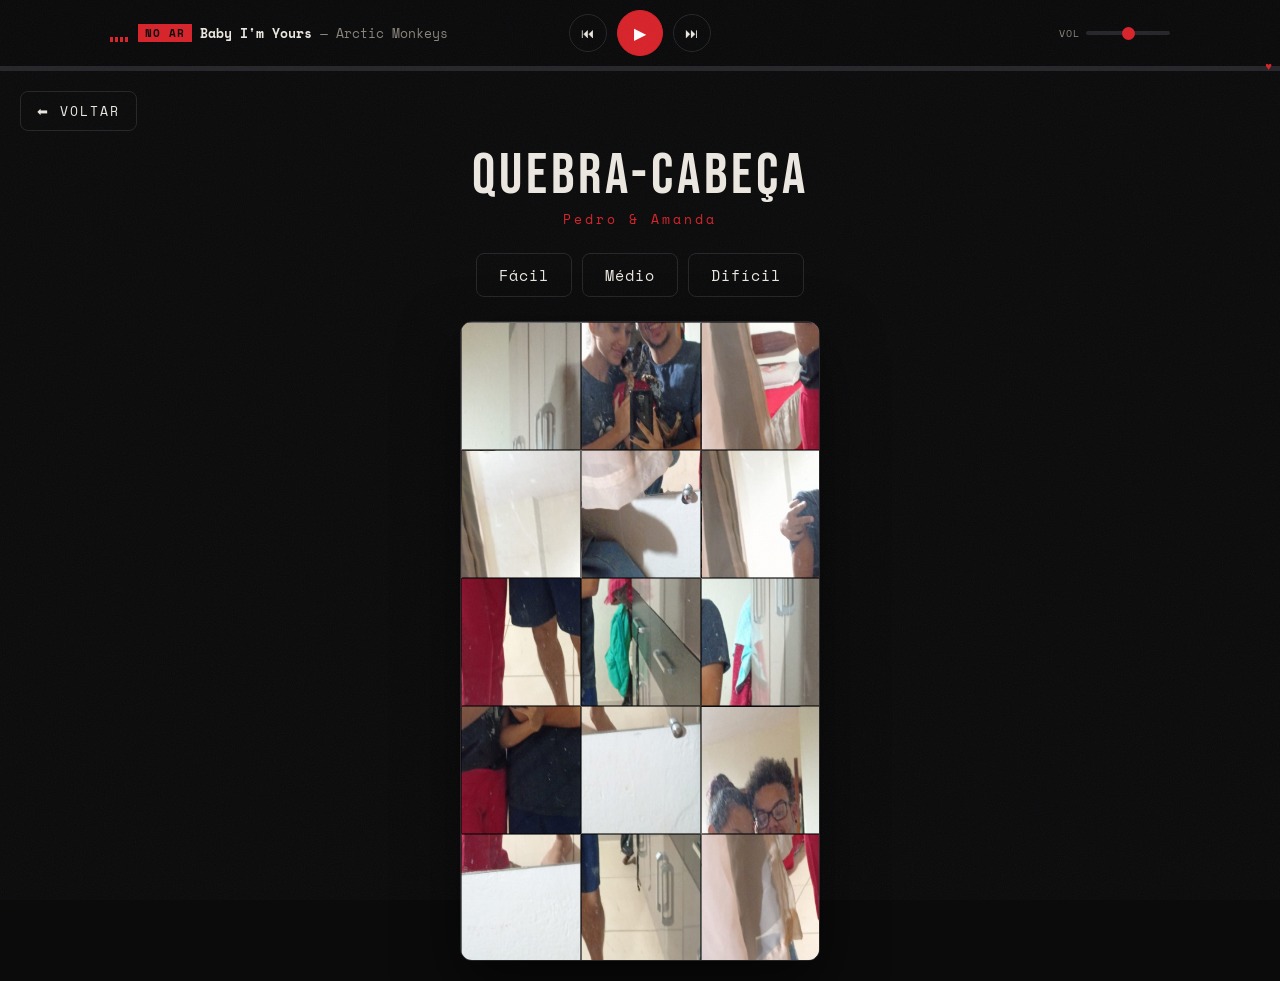
<file: puzzle.html>
<!DOCTYPE html>
<html lang="pt-BR">
<head>
  <meta charset="UTF-8" />
  <title>Quebra-Cabeça · Pedro &amp; Amanda</title>
  <meta name="viewport" content="width=device-width, initial-scale=1.0" />
  <link rel="preconnect" href="https://fonts.googleapis.com">
  <link rel="preconnect" href="https://fonts.gstatic.com" crossorigin>
  <link href="https://fonts.googleapis.com/css2?family=Bebas+Neue&family=Space+Mono:wght@400;700&display=swap" rel="stylesheet" />
  <link rel="stylesheet" href="puzzle.style.css" />
</head>
<body>
  <div class="grain"></div>
  <div class="hearts" id="hearts" aria-hidden="true"></div>

  <!-- ░░ RÁDIO ░░ -->
  <header class="radio" id="radio">
    <div class="radio__bar">
      <div class="radio__side radio__side--left">
        <span class="radio__eq" aria-hidden="true"><i></i><i></i><i></i><i></i></span>
        <span class="radio__now">
          <span class="radio__tag">NO AR</span>
          <span class="radio__track" id="radioTrack">Baby I'm Yours</span>
          <span class="radio__dot">—</span>
          <span class="radio__artist" id="radioArtist">Arctic Monkeys</span>
        </span>
      </div>
      <div class="radio__controls">
        <button id="btnPrev" class="radio__btn" aria-label="Anterior">&#9198;</button>
        <button id="btnPlay" class="radio__btn radio__btn--play" aria-label="Tocar ou pausar">&#9654;</button>
        <button id="btnNext" class="radio__btn" aria-label="Próxima">&#9197;</button>
      </div>
      <div class="radio__side radio__side--right">
        <span class="radio__vol-wrap">
          <span class="radio__vol-ico" aria-hidden="true">VOL</span>
          <input type="range" id="vol" class="radio__vol" min="0" max="1" step="0.01" value="0.5" aria-label="Volume" />
        </span>
      </div>
    </div>
    <div class="radio__progress" id="progress" title="Avançar/retroceder">
      <div class="radio__progress-fill" id="progressFill"></div>
    </div>
  </header>

  <div class="page">
  <div class="top-bar">
    <button onclick="window.location.href='index.html'">⬅ VOLTAR</button>
  </div>
  <h1>Quebra-Cabeça</h1>
  <p class="subtitle">Pedro &amp; Amanda</p>

  <div class="difficulty">
    <button onclick="setDifficulty('facil')">Fácil</button>
    <button onclick="setDifficulty('medio')">Médio</button>
    <button onclick="setDifficulty('dificil')">Difícil</button>
  </div>

  <div id="content">
    <div id="gameScreen"></div>
   <div id="win">
  <div class="win-message">
    <p id="winText">IHUUUUUUUU VC É 10 DEMAIS VC CONSEGUIU! 🎉</p>
    <button id="nextLevelBtn" onclick="nextLevel()">PRÓXIMO NÍVEL →</button>
    <button onclick="restartGame()">MONTAR DE NOVO</button>
    <button onclick="closeWin()">FECHAR</button>
  </div>
</div>
    </div>
  </div>

  </div>

  <script src="radio.js"></script>
  <script src="puzzle.js"></script>
</body>
</html>
</file>
<file: puzzle.style.css>
/* ░░ Quebra-cabeça — tema indie escuro ░░ */
:root {
  --bg:      #0b0b0c;
  --bg-2:    #131315;
  --ink:     #ece8e1;
  --muted:   #8a857c;
  --line:    #26252a;
  --red:     #d8232a;
  --red-dim: #9c1b20;
  --display: 'Bebas Neue', Impact, sans-serif;
  --mono:    'Space Mono', ui-monospace, monospace;
}

* { margin: 0; padding: 0; box-sizing: border-box; }

body {
  font-family: var(--mono);
  background: var(--bg);
  color: var(--ink);
  text-align: center;
  padding: 0;
  min-height: 100vh;
}
.page { padding: 20px; }

.grain::before {
  content: "";
  position: fixed;
  inset: 0;
  z-index: 9998;
  pointer-events: none;
  opacity: .045;
  background-image: url("data:image/svg+xml;utf8,<svg xmlns='http://www.w3.org/2000/svg'><filter id='n'><feTurbulence type='fractalNoise' baseFrequency='0.9' numOctaves='2' stitchTiles='stitch'/></filter><rect width='100%25' height='100%25' filter='url(%23n)'/></svg>");
}

h1 {
  font-family: var(--display);
  font-weight: 400;
  letter-spacing: 4px;
  text-transform: uppercase;
  color: var(--ink);
  font-size: clamp(2.2rem, 8vw, 3.6rem);
  margin-top: 6px;
}
.subtitle {
  color: var(--red);
  letter-spacing: 3px;
  font-size: .8rem;
  margin-bottom: 24px;
}

.top-bar { text-align: left; margin-bottom: 10px; }
.top-bar button {
  font-family: var(--mono);
  letter-spacing: 2px;
  padding: 9px 16px;
  background: transparent;
  color: var(--ink);
  border: 1px solid var(--line);
  border-radius: 8px;
  cursor: pointer;
  transition: .15s ease;
}
.top-bar button:hover { border-color: var(--red); color: var(--red); }

.difficulty { margin-bottom: 24px; display: flex; gap: 10px; justify-content: center; flex-wrap: wrap; }
.difficulty button {
  font-family: var(--mono);
  letter-spacing: 1px;
  padding: 10px 22px;
  border-radius: 8px;
  border: 1px solid var(--line);
  background: transparent;
  color: var(--ink);
  font-size: .95rem;
  cursor: pointer;
  transition: .15s ease;
}
.difficulty button:hover { background: var(--red); border-color: var(--red); color: #fff; }

#content {
  position: relative;
  width: 360px;
  height: 640px;
  margin: 0 auto;
  border-radius: 12px;
  box-shadow: 0 24px 60px rgba(0,0,0,.6);
  background: var(--bg-2);
  overflow: hidden;
}

#gameScreen {
  position: relative;
  width: 360px;
  height: 640px;
  margin: 0 auto;
  border: 1px solid var(--line);
  background-size: cover;
  border-radius: 12px;
  overflow: hidden;
}

.tile {
  position: absolute;
  border: 1px solid rgba(0,0,0,.55);
  background-repeat: no-repeat;
  background-size: 360px 640px;
  cursor: pointer;
  transition: 0.3s;
}

.tile.selected {
  outline: 3px solid var(--red);
  z-index: 2;
  animation: pulse 0.6s infinite alternate;
}

@keyframes pulse {
  from { transform: scale(1); }
  to   { transform: scale(0.95); }
}

#win {
  position: absolute;
  inset: 0;
  background: rgba(0,0,0,.78);
  display: none;
  justify-content: center;
  align-items: center;
  z-index: 10;
}
#win.show { display: flex; }

.win-message {
  background: var(--bg-2);
  border: 1px solid var(--line);
  padding: 32px;
  border-radius: 12px;
  text-align: center;
  max-width: 300px;
}
.win-message p {
  font-family: var(--display);
  letter-spacing: 1px;
  font-size: 1.4rem;
  line-height: 1.2;
  margin-bottom: 8px;
}

.win-message button {
  font-family: var(--mono);
  letter-spacing: 1px;
  margin-top: 12px;
  padding: 10px 20px;
  border: 1px solid var(--ink);
  background: transparent;
  color: var(--ink);
  border-radius: 8px;
  font-size: .9rem;
  cursor: pointer;
  transition: .15s ease;
  display: block;
  width: 100%;
}
.win-message button:hover { background: var(--red); border-color: var(--red); color: #fff; }

/* ░░░░░░░░░░░ RÁDIO (compartilhado com a home) ░░░░░░░░░░░ */
.radio {
  position: sticky;
  top: 0;
  z-index: 100;
  background: rgba(11,11,12,.92);
  backdrop-filter: blur(10px);
  border-bottom: 1px solid var(--line);
  text-align: left;
}
.radio__bar {
  max-width: 1100px;
  margin: 0 auto;
  display: grid;
  grid-template-columns: 1fr auto 1fr;
  align-items: center;
  gap: 16px;
  padding: 10px 20px;
}
.radio__side { display: flex; align-items: center; gap: 10px; min-width: 0; }
.radio__side--left  { justify-self: start; overflow: hidden; }
.radio__side--right { justify-self: end; }
.radio__brand {
  display: flex; align-items: center; gap: 10px;
  font-family: var(--display);
  letter-spacing: 2px;
  font-size: 1.25rem;
  white-space: nowrap;
}
.radio__name .fm { color: var(--red); }
.radio__eq { display: inline-flex; align-items: flex-end; gap: 2px; height: 18px; }
.radio__eq i { width: 3px; height: 30%; background: var(--red); display: block; }
.radio.is-playing .radio__eq i { animation: eq .9s ease-in-out infinite; }
.radio__eq i:nth-child(2) { animation-delay: .2s; }
.radio__eq i:nth-child(3) { animation-delay: .4s; }
.radio__eq i:nth-child(4) { animation-delay: .1s; }
@keyframes eq { 0%,100% { height: 25%; } 50% { height: 100%; } }
.radio__now {
  flex: 0 1 auto; min-width: 0;
  display: flex; align-items: center; gap: 8px;
  font-size: .8rem; overflow: hidden; white-space: nowrap;
}
.radio__tag {
  flex: none; font-weight: 700; color: var(--bg);
  background: var(--red); padding: 1px 7px;
  letter-spacing: 1px; font-size: .68rem;
}
.radio__track  { font-weight: 700; overflow: hidden; text-overflow: ellipsis; }
.radio__dot    { color: var(--muted); }
.radio__artist { color: var(--muted); overflow: hidden; text-overflow: ellipsis; }
.radio__controls { display: flex; align-items: center; gap: 10px; justify-self: center; }
.radio__btn {
  width: 38px; height: 38px;
  border: 1px solid var(--line); background: transparent; color: var(--ink);
  border-radius: 50%; font-size: .85rem; cursor: pointer;
  display: grid; place-items: center; transition: .15s ease;
}
.radio__btn:hover { border-color: var(--ink); transform: translateY(-1px); }
.radio__btn--play {
  width: 46px; height: 46px;
  background: var(--red); border-color: var(--red); color: #fff; font-size: 1rem;
}
.radio__btn--play:hover { background: var(--red-dim); border-color: var(--red-dim); }
.radio__vol-wrap { display: flex; align-items: center; gap: 6px; margin-left: 4px; }
.radio__vol-ico { font-size: .62rem; letter-spacing: 1px; color: var(--muted); }
.radio__vol {
  -webkit-appearance: none; appearance: none;
  width: 84px; height: 4px; border-radius: 4px;
  background: var(--line); accent-color: var(--red); cursor: pointer;
}
.radio__vol::-webkit-slider-thumb {
  -webkit-appearance: none; appearance: none;
  width: 13px; height: 13px; border-radius: 50%; background: var(--red); cursor: pointer;
}
.radio__vol::-moz-range-thumb {
  width: 13px; height: 13px; border: none; border-radius: 50%; background: var(--red); cursor: pointer;
}
.radio__progress { height: 4px; background: var(--line); cursor: pointer; position: relative; }
.radio__progress-fill { height: 100%; width: 0; background: var(--red); transition: width .15s linear; }
.radio__progress::after {
  content: "♥"; position: absolute; right: 8px; top: -9px; font-size: .7rem; color: var(--red);
}

/* corações */
.hearts { position: fixed; inset: 0; z-index: 1; pointer-events: none; overflow: hidden; }
.heart {
  position: absolute; bottom: -40px; color: var(--red);
  animation: floatUp linear infinite; will-change: transform, opacity;
}
@keyframes floatUp {
  0%   { transform: translateY(0) rotate(0deg) scale(1); }
  100% { transform: translateY(-115vh) rotate(40deg) scale(1.15); }
}
.page { position: relative; z-index: 2; }

/* ░░ Rádio no mobile: tudo numa linha, esconde a faixa ░░ */
@media (max-width: 620px) {
  .radio__now { display: none; }
  .radio__bar { gap: 8px; padding: 8px 12px; }
  .radio__vol { width: 60px; }
}
</file>
